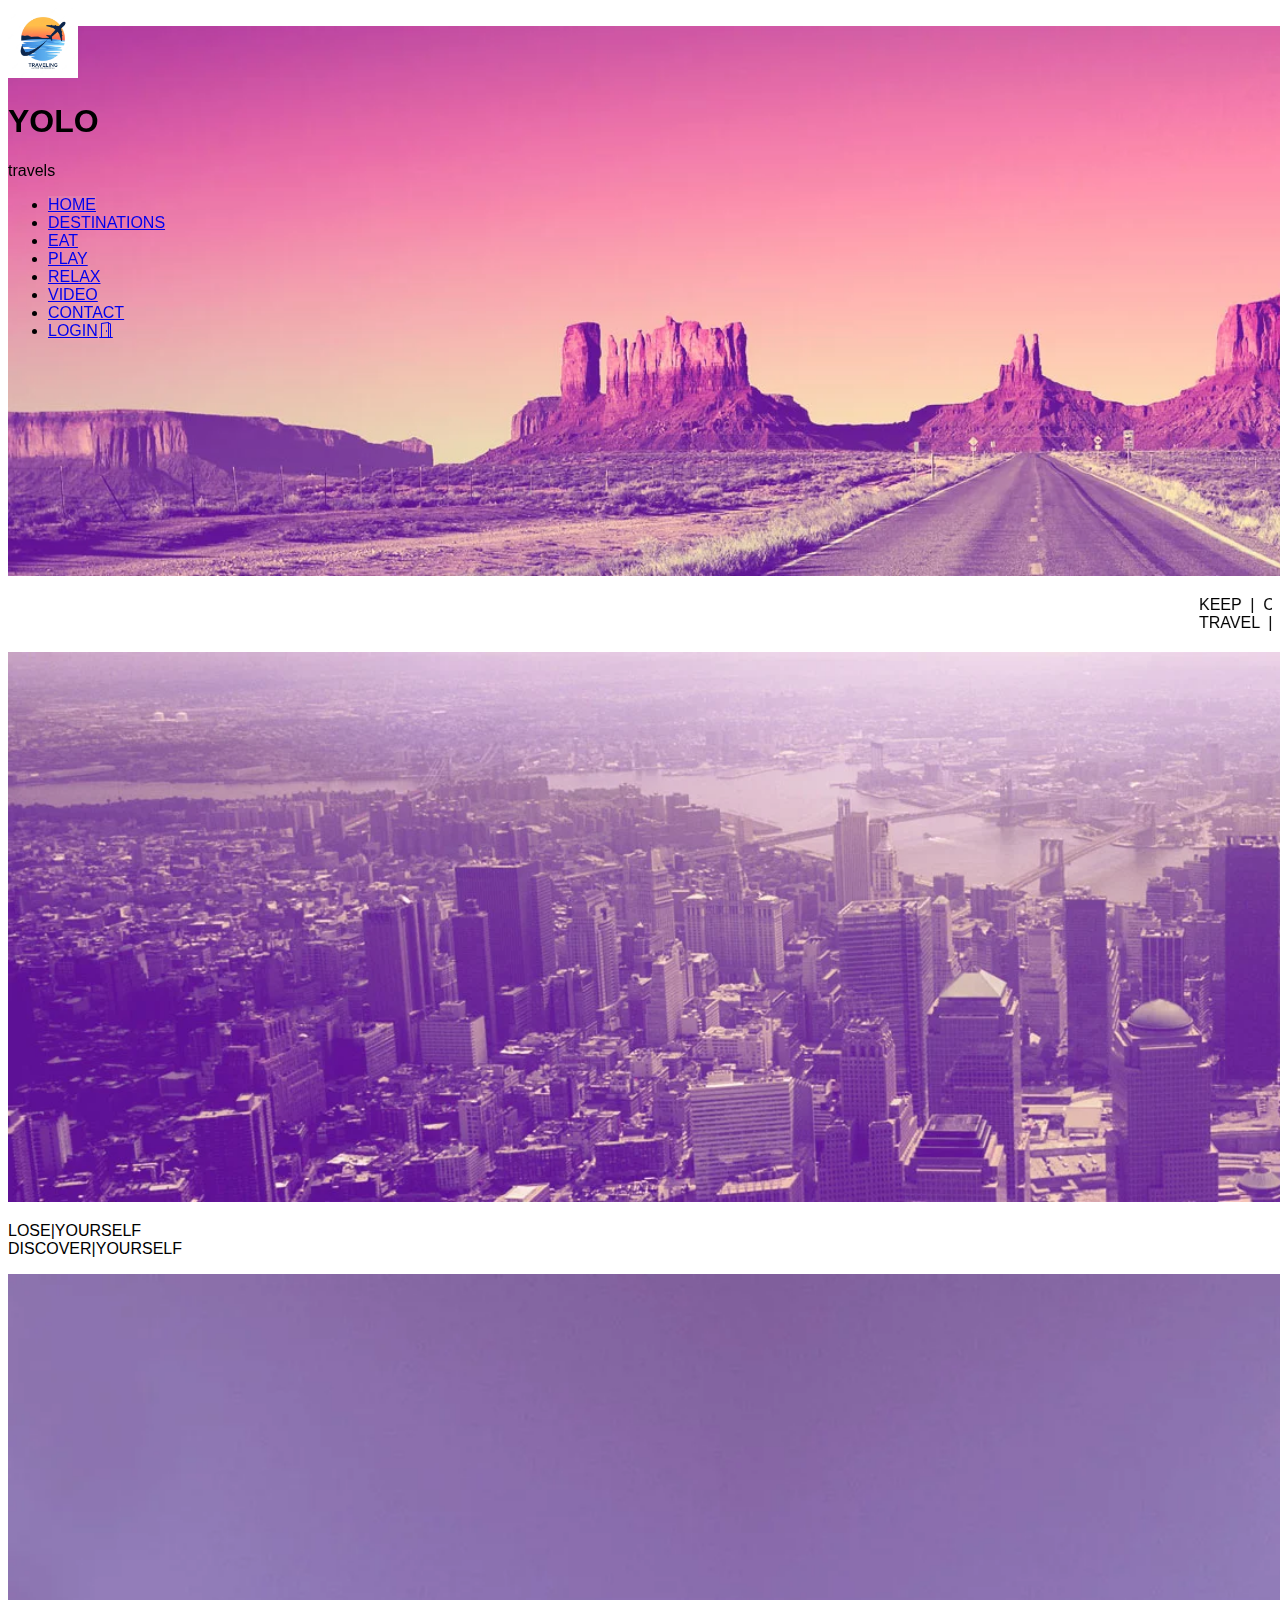
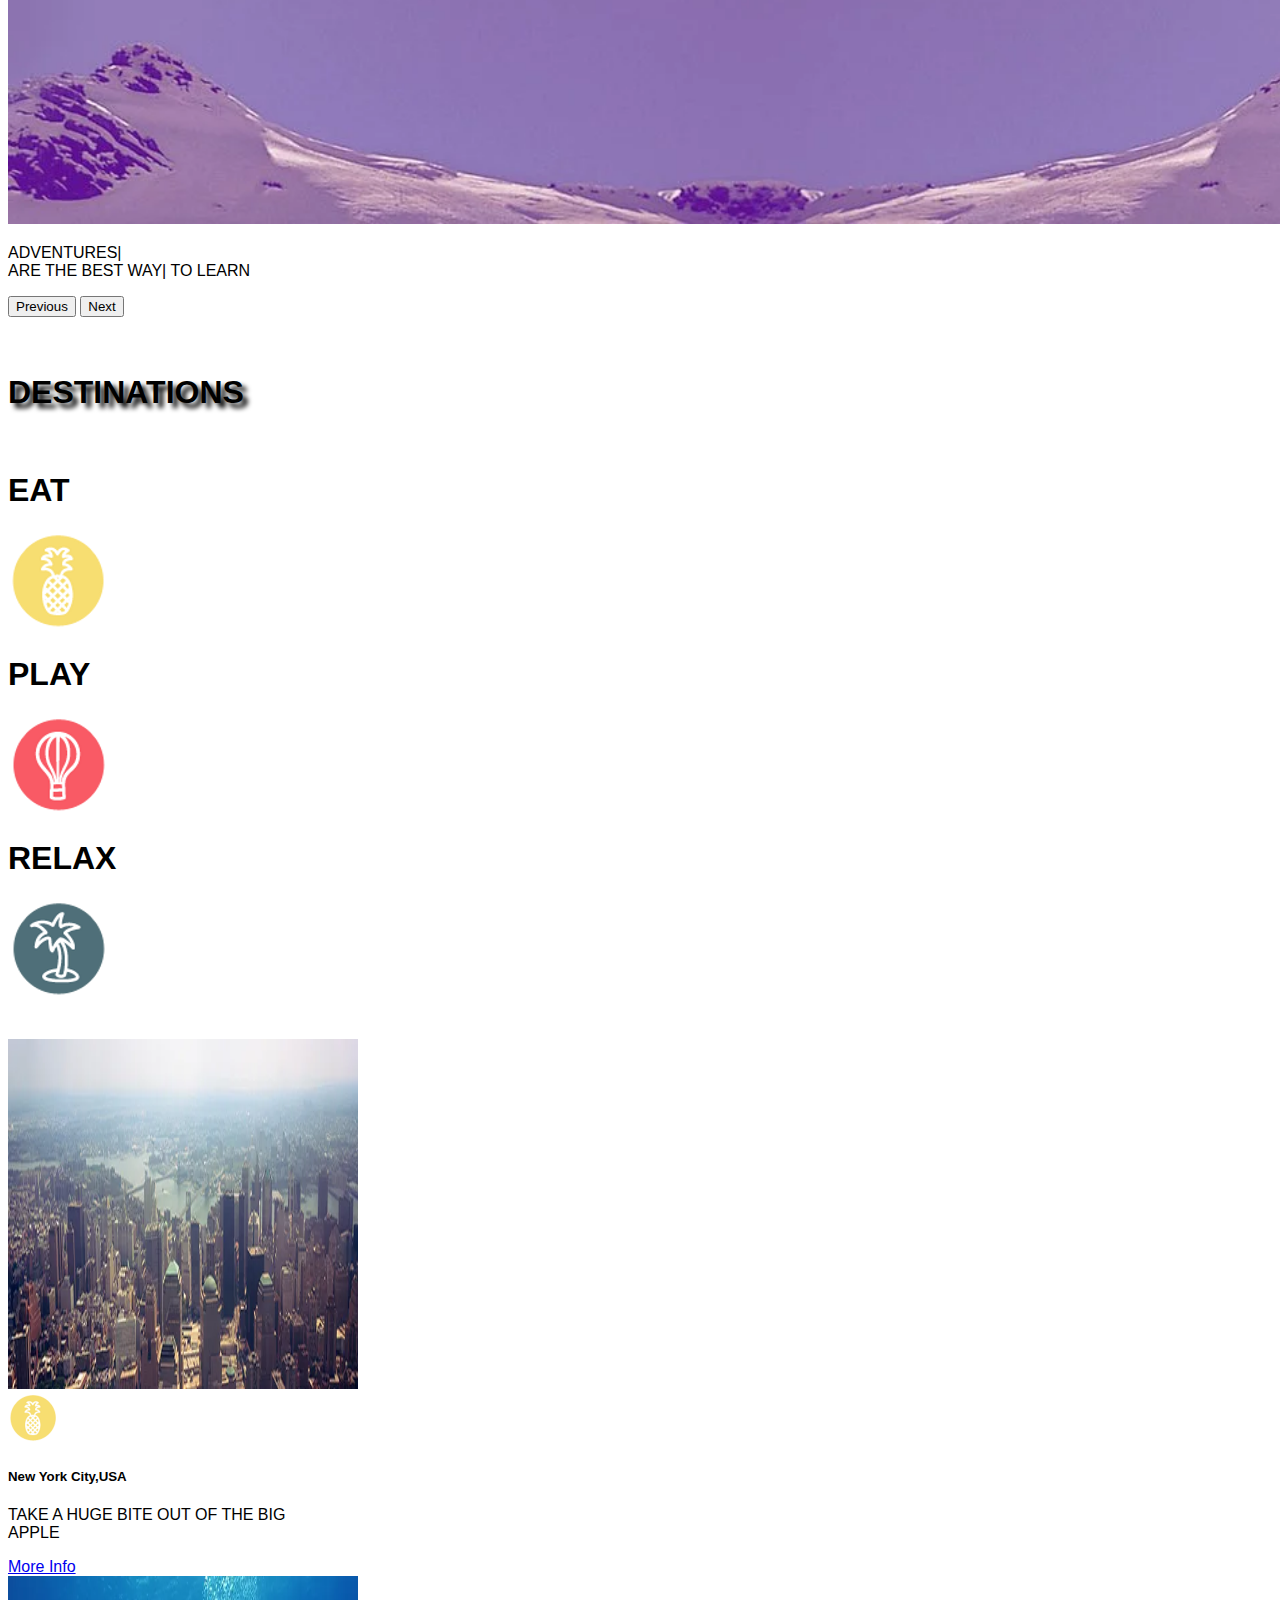
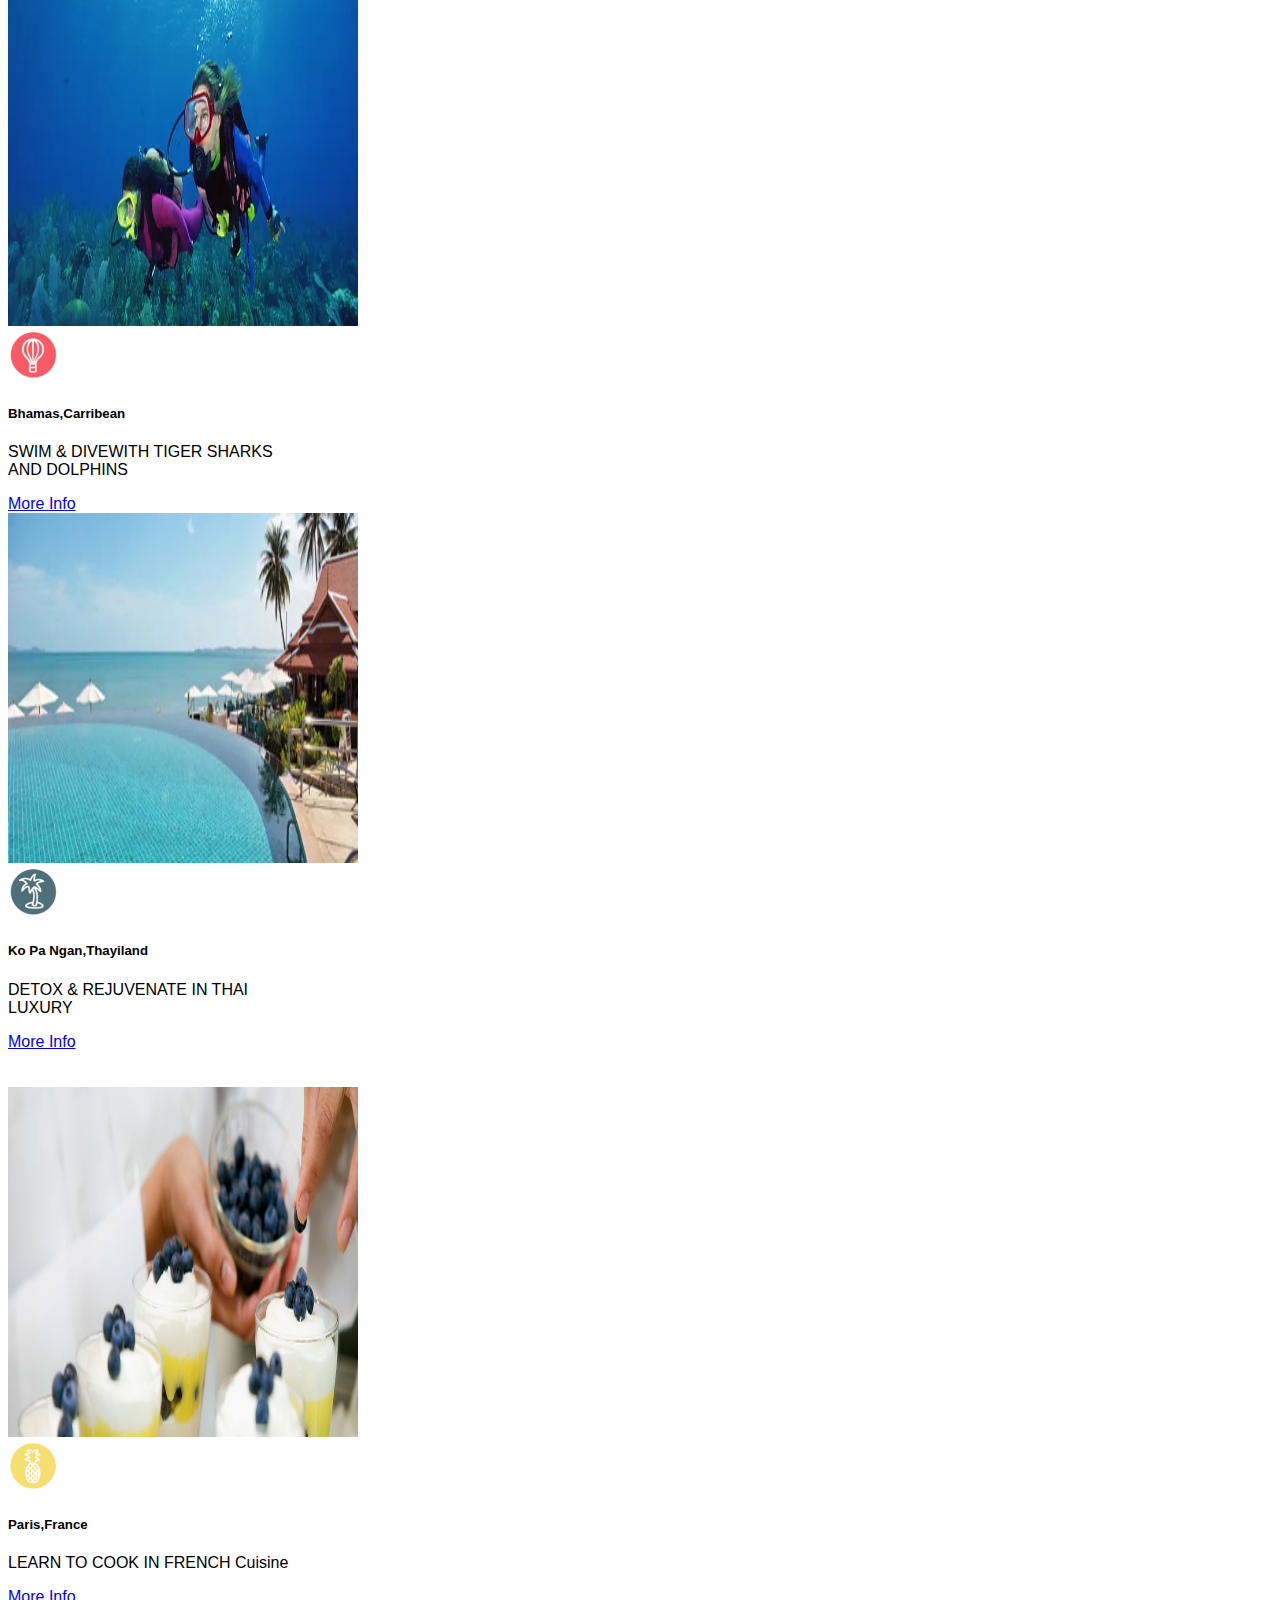
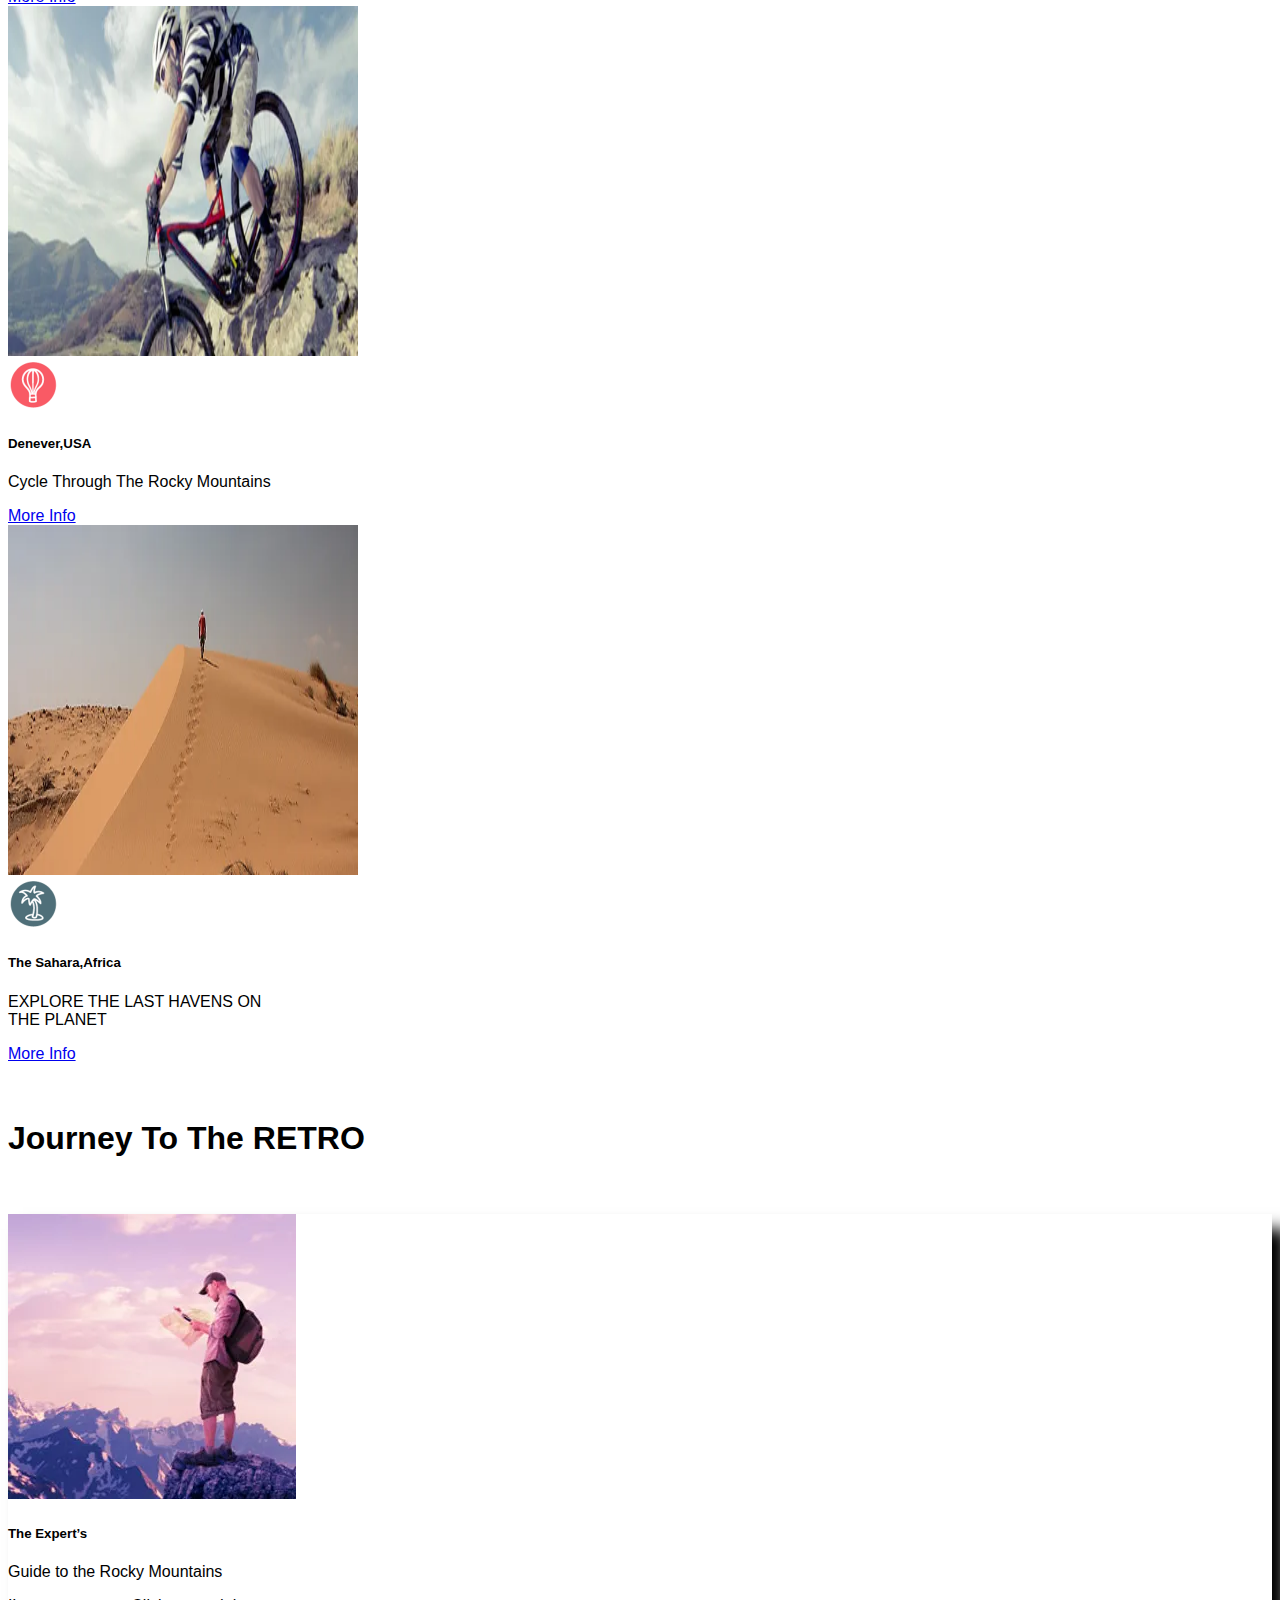
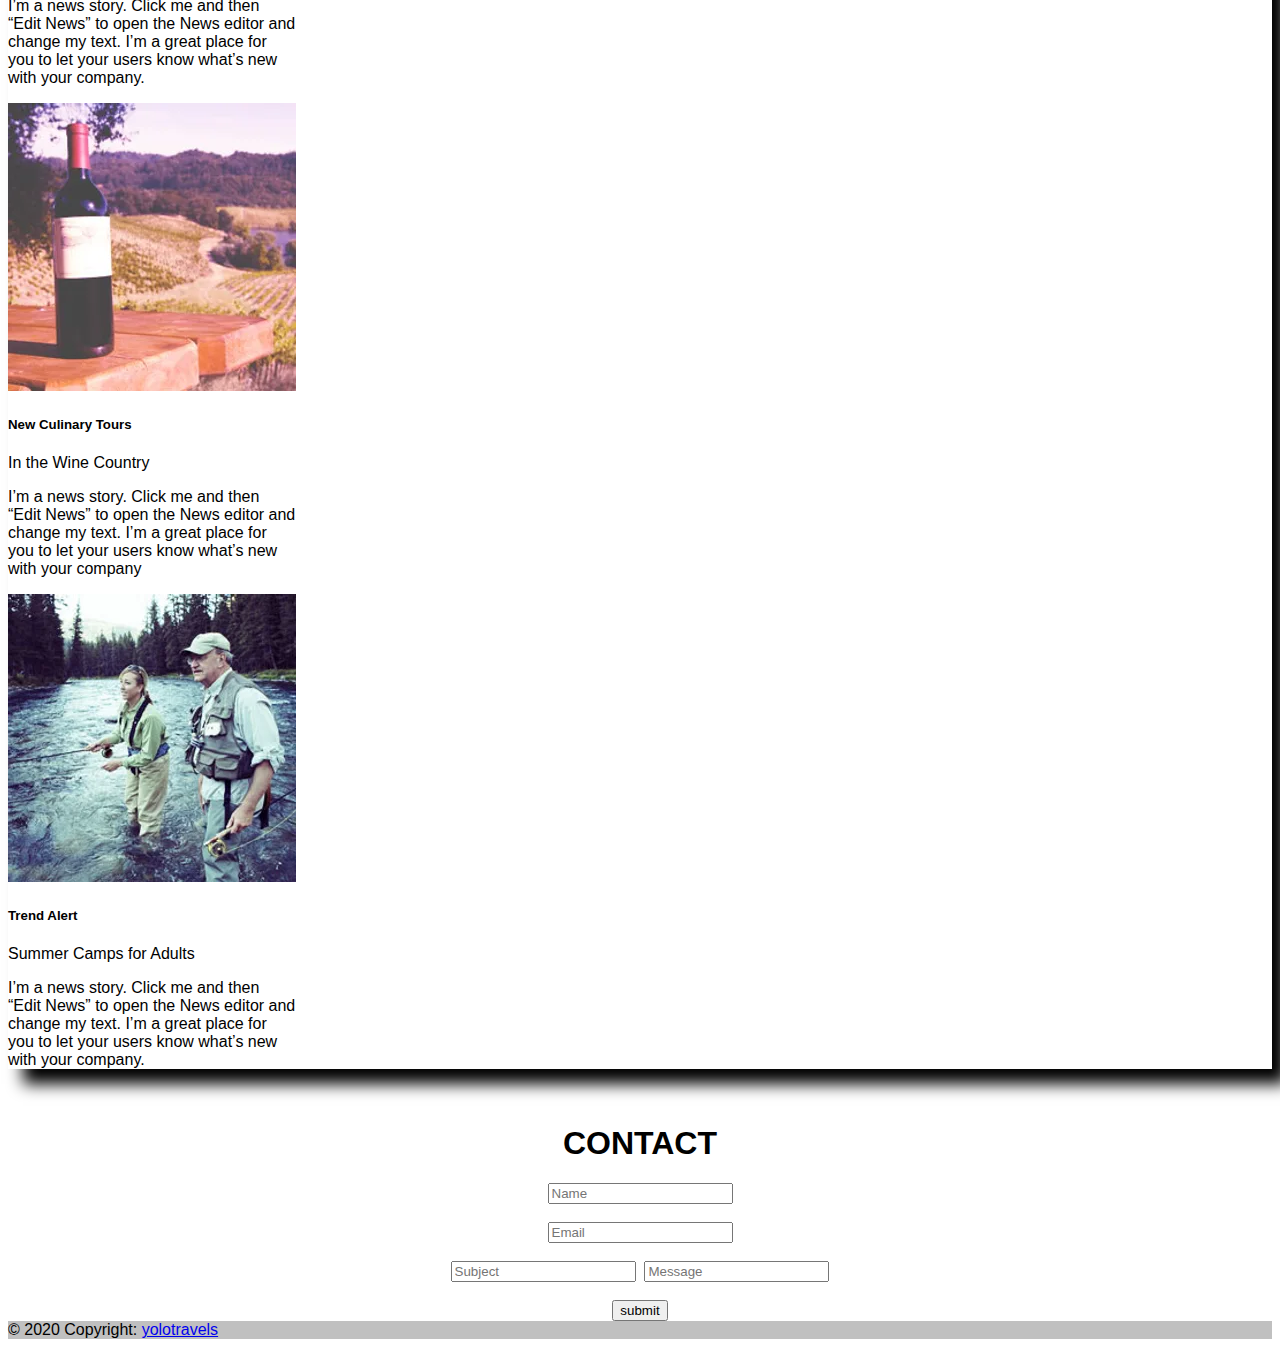
<file: index.html>
<!DOCTYPE html>
<html lang="en">

<head>
    <meta charset="UTF-8">
    <meta name="viewport" content="width=device-width, initial-scale=1.0">
    <title>TRAVEL PAGE</title>

    <!-- title image icon -->
    <link rel="icon" type="image/x-icon" href="./media/title icon.jpg.png">

    <!-- link with css -->
    <link rel="stylesheet" href="stylehome.css">

    <!-- bootstrap cdn -->
    <link href="https://cdn.jsdelivr.net/npm/bootstrap@5.3.1/dist/css/bootstrap.min.css" rel="stylesheet"
        integrity="sha384-4bw+/aepP/YC94hEpVNVgiZdgIC5+VKNBQNGCHeKRQN+PtmoHDEXuppvnDJzQIu9" crossorigin="anonymous">

    <!-- bootstrap icons -->
    <link rel="stylesheet" href="https://cdn.jsdelivr.net/npm/bootstrap-icons@1.10.5/font/bootstrap-icons.css">

    <!-- font awsome cdnjs -->
    <link rel="stylesheet" href="https://cdnjs.cloudflare.com/ajax/libs/font-awesome/6.4.2/css/all.min.css"
        integrity="sha512-z3gLpd7yknf1YoNbCzqRKc4qyor8gaKU1qmn+CShxbuBusANI9QpRohGBreCFkKxLhei6S9CQXFEbbKuqLg0DA=="
        crossorigin="anonymous" referrerpolicy="no-referrer" />

</head>

<body>

    <!-- nav bar -->

    <nav class="navbar navbar-expand-lg bg-body-lite">
        <div class="container-fluid">

            <img src="./media/icon.avif " alt="no image" width="70px " height="70px">

            <h1 class="ps-3">YOLO</h1>
            <p class="text-teritary">travels</p>

            <div class="collapse navbar-collapse" id="navbarSupportedContent">
                <ul class="navbar-nav me-auto mb-2 mb-lg-0 text-lite">
                    <li class="nav-item ps-5 ms-5">
                        <a class="nav-link active" id="home" aria-current="page" href="indexhome.html">HOME</a>
                    </li>
                    <li class="nav-item ps-5">
                        <a class="nav-link active" href="#DESTINATIONS">DESTINATIONS</a>
                    </li>
                    <li class="nav-item ps-5">
                        <a class="nav-link active" aria-current="page" href="index1eat.html">EAT</a>
                    </li>
                    <li class="nav-item ps-5">
                        <a class="nav-link active" aria-current="page" href="index2play.html">PLAY</a>
                    </li>
                    <li class="nav-item ps-5">
                        <a class="nav-link active" aria-current="page" href="index3relax.html">RELAX</a>
                    </li>
                    <li class="nav-item ps-5">
                        <a class="nav-link active" aria-current="page" href="indexvideo.html">VIDEO</a>
                    </li>
                    <li class="nav-item ps-5">
                        <a class="nav-link active" aria-current="page" href="#container3">CONTACT</a>
                    </li>
                    <li class="nav-item ps-5">
                        <a class="nav-link active" aria-current="page" href="login.html">LOGIN<i
                                class="bi bi-door-open p-1"></i></a>

                    </li>
                </ul>

            </div>

        </div>
    </nav>

    <!-- carousel -->
    <div id="carouselExampleCaptions" class="carousel slide">
        <div class="carousel-indicators">
            <button type="button" data-bs-target="#carouselExampleCaptions" data-bs-slide-to="0" class="active"
                aria-current="true" aria-label="Slide 1"></button>
            <button type="button" data-bs-target="#carouselExampleCaptions" data-bs-slide-to="1"
                aria-label="Slide 2"></button>
            <button type="button" data-bs-target="#carouselExampleCaptions" data-bs-slide-to="2"
                aria-label="Slide 3"></button>
        </div>
        <div class="carousel-inner">
            <div class="carousel-item active">
                <img src="./media/img2.webp" class="slide1 d-block w-100" alt="NO IMG">
                <div class="carousel-caption d-none d-md-block">

                    <p class="fw-bold fs-5">
                        <marquee>KEEP &nbsp|&nbsp CALM <br>TRAVEL &nbsp| &nbspON</marquee>
                    </p>
                </div>
            </div>
            <div class="carousel-item">
                <img src=".//media/img3.webp" id="home2" class="slide2 d-block w-100" alt="NO IMG">
                <div class="carousel-caption d-none d-md-block">

                    <p class="fw-bold">LOSE|YOURSELF<br>DISCOVER|YOURSELF</p>
                </div>
            </div>
            <div class="carousel-item">
                <img src="./media/img4.webp" class="slide3 d-block w-100" alt="NO IMG">
                <div class="carousel-caption d-none d-md-block">

                    <p class="fw-bold">ADVENTURES|<br> ARE THE BEST WAY| TO LEARN</p>
                </div>
            </div>

        </div>
        <button class="carousel-control-prev" type="button" data-bs-target="#carouselExampleCaptions"
            data-bs-slide="prev">
            <span class="carousel-control-prev-icon" aria-hidden="true"></span>
            <span class="visually-hidden">Previous</span>
        </button>
        <button class="carousel-control-next" type="button" data-bs-target="#carouselExampleCaptions"
            data-bs-slide="next">
            <span class="carousel-control-next-icon" aria-hidden="true"></span>
            <span class="visually-hidden">Next</span>
        </button>
    </div><br><br>

    <!-- icon section -->

    <h1 class="text-center text-info " id="DESTINATIONS">DESTINATIONS</h1>

    <br>

    <div class="container">
        <div class="row">
            <div class="col-4 text-end">
                <h1 class="pe-3">EAT</h1>
                <a href="index1eat.html"><img src="./media/eat img.webp" alt="NO IMG"></a>
            </div>
            <div class="col-4 text-center">
                <h1 class="iconh2">PLAY</h1>
                <a href="index2play.html"><img src="./media/play img.webp" alt="NO IMG"></a>
            </div>
            <div class="col-4 text-start">
                <h1 class="iconh3">RELAX</h1>
                <a href="index3relax.html"><img src="./media/relax.webp" alt="NO IMG"></a>
            </div>
        </div>
        <a href="https://www.whatsapp.com"><i class="fa-brands fa-whatsapp fa-bounce fa-2xl" id="whatsapp"></i></a>




    </div><br><br>



    <!-- cards -->

    <div class="container ">

        <!-- row 1 -->
        <div class="row ps-5">

            <div class="col-4 text-center">
                <div class="card border-warning border-0 " style="width: 18rem;">
                    <img src="./media/card1.webp" id="cardimg1" class="rounded-circle" alt="NO IMG" width="350px"
                        height="350px">
                    <div class="card-body">
                        <img src="./media/eat img.webp" alt="NO IMG" height="50px" width="50px" class="ms-5">
                        <h5 class="card-title text-center ms-5">New York City,USA</h5>
                        <p class="card-text text-center ms-5">
                            TAKE A HUGE BITE OUT OF THE BIG APPLE
                        </p>
                        <a href="#" class="btn btn-primary ms-5 ">More Info</a>
                    </div>
                </div>
            </div>

            <div class="col-4 text-center">
                <div class="card border-danger border-0" style="width: 18rem;">
                    <img src="./media/card2.webp" id="cardimg2" class="rounded-circle" alt="NO IMG" width="350px"
                        height="350px">
                    <div class="card-body">
                        <img src="./media/play img.webp" alt="NO IMG" height="50px" width="50px" class="ms-5">
                        <h5 class="card-title text-center ms-5">Bhamas,Carribean</h5>
                        <p class="card-text text-center ms-5">SWIM & DIVEWITH TIGER SHARKS AND DOLPHINS</p>
                        <a href="#" class="btn btn-primary ms-5">More Info</a>
                    </div>
                </div>
            </div>

            <div class="col-4 text-center">
                <div class="card border-dark border-0 " style="width: 18rem;">
                    <img src="./media/Card3.webp" id="cardimg3" class="rounded-circle me-2" alt="NO IMG" width="350px"
                        height="350px">
                    <div class="card-body">
                        <img src="./media/relax.webp" alt="" height="50px" width="50px" class="ms-5">
                        <h5 class="card-title text-center ms-5">Ko Pa Ngan,Thayiland</h5>
                        <p class="card-text text-center ms-5">DETOX & REJUVENATE IN THAI LUXURY</p>
                        <a href="#" class="btn btn-primary ms-5">More Info</a>
                    </div>
                </div>
            </div>

        </div><br><br>



        <!-- row 2 -->

        <div class="row ps-5">

            <div class="col-4 text-center">
                <div class="card border-warning border-0" style="width: 18rem;">
                    <img src="./media/card4.webp" class="rounded-circle" alt="NO IMG" width="350px" height="350px">
                    <div class="card-body">
                        <img src="./media/eat img.webp" alt="" height="50px" width="50px" class="ms-5">
                        <h5 class="card-title text-center ms-5">Paris,France</h5>
                        <p class="card-text text-center ms-5">LEARN TO COOK IN FRENCH Cuisine
                        </p>
                        <a href="#" class="btn btn-primary ms-5">More Info</a>
                    </div>
                </div>
            </div>

            <div class="col-4 text-center">
                <div class="card border-danger border-0" style="width: 18rem;">
                    <img src="./media/card5.webp" class="rounded-circle" alt="NO IMG" width="350px" height="350px">
                    <div class="card-body">
                        <img src="./media/play img.webp" alt="NO IMG" height="50px" width="50px" class="ms-5">
                        <h5 class="card-title text-center ms-5">Denever,USA</h5>
                        <p class="card-text text-center ms-5">
                            Cycle Through The Rocky Mountains</p>
                        <a href="#" class="btn btn-primary ms-5">More Info</a>
                    </div>
                </div>
            </div>

            <div class="col-4 text-center">
                <div class="card  border-dark border-0" style="width: 18rem;">
                    <img src="./media/card6.webp" class="rounded-circle" alt="NO IMG" width="350px" height="350px">
                    <div class="card-body">
                        <img src="./media/relax.webp" alt="" height="50px" width="50px" class="ms-5">
                        <h5 class="card-title text-center ms-5">The Sahara,Africa</h5>
                        <p class="card-text text-center ms-5">EXPLORE THE LAST HAVENS ON THE PLANET</p>
                        <a href="#" class="btn btn-primary ms-5">More Info</a>
                    </div>
                </div>
            </div>
        </div>


    </div><br><br>


    <!-- circle icons -->

    <h1 class="text-center">Journey To The RETRO</h1>

    <div class="container bg-dark"><br><br>

        <!-- circle icon row 1 -->

        <div class="row" id="circleicon">

            <div class="col-4">
                <div class="card border-0 bg-dark ps-5 ms-5" style="width: 18rem;">
                    <img src="./media/circleicon1.webp" class="border border-light" alt="NO IMG">
                    <div class="card-body">
                        <h5 class="text-center text-warning">The Expert’s</h5>
                        <p class="text-center text-light">Guide to the
                            Rocky Mountains</p>
                        <p class="card-text text-light">I’m a news story. Click me and then “Edit News” to open the News
                            editor and change my text.

                            I’m a great place for you to let your users know what’s new with your company.</p>
                    </div>
                </div>
            </div>

            <div class="col-4">
                <div class="card border-0 bg-dark pe-5 ms-5" style="width: 18rem;">
                    <img src="./media/circleimg2.webp" class="border border-light" alt="NO IMG">
                    <div class="card-body">
                        <h5 class="card-title text-center text-warning">New
                            Culinary Tours</h5>
                        <p class="text-center text-light">In the Wine Country</p>
                        <p class="card-text text-light">I’m a news story. Click me and then “Edit News” to open the News
                            editor and change my text.

                            I’m a great place for you to let your users know what’s new with your company</p>

                    </div>
                </div>
            </div>

            <div class="col-4 ">
                <div class="card border-0 bg-dark pe-5 ms-5" style="width: 18rem;">
                    <img src="./media/circleicon3.webp" class="border border-light " alt="NO IMG">
                    <div class="card-body">
                        <h5 class="card-title text-center text-warning">Trend Alert</h5>
                        <p class="text-center text-light">Summer Camps
                            for Adults</p>
                        <p class="card-text text-light">I’m a news story. Click me and then “Edit News” to open the News
                            editor and change my text.

                            I’m a great place for you to let your users know what’s new with your company.</p>

                    </div>
                </div>
            </div>



        </div>

    </div><br>


    <div id="container3">

        <center>
            <h1>CONTACT</h1>
            <form class="form">


                <input placeholder="Name" type="text"><br><br>
                <input placeholder="Email" type="email"><br><br>
                <input placeholder="Subject" type="text">&nbsp;
                <input placeholder="Message" type="textarea"><br><br>
                <button>submit</button>


            </form>

        </center>

        <!-- fotter -->
    
<footer class="text-center text-white mt-5" style="background-color: #f1f1f1;">
  <!-- Grid container -->
  <div class="container pt-4">
    <!-- Section: Social media -->
    <section class="mb-4">
      <!-- Facebook -->
      <a
        class="btn btn-link btn-floating btn-lg text-dark m-1"
        href="#!"
        role="button"
        data-mdb-ripple-color="dark"
        ><i class="fab fa-facebook-f"></i
      ></a>

      <!-- Twitter -->
      <a
        class="btn btn-link btn-floating btn-lg text-dark m-1"
        href="#!"
        role="button"
        data-mdb-ripple-color="dark"
        ><i class="fab fa-twitter"></i
      ></a>

      <!-- Google -->
      <a
        class="btn btn-link btn-floating btn-lg text-dark m-1"
        href="#!"
        role="button"
        data-mdb-ripple-color="dark"
        ><i class="fab fa-google"></i
      ></a>

      <!-- Instagram -->
      <a
        class="btn btn-link btn-floating btn-lg text-dark m-1"
        href="#!"
        role="button"
        data-mdb-ripple-color="dark"
        ><i class="fab fa-instagram"></i
      ></a>

      <!-- Linkedin -->
      <a
        class="btn btn-link btn-floating btn-lg text-dark m-1"
        href="#!"
        role="button"
        data-mdb-ripple-color="dark"
        ><i class="fab fa-linkedin"></i
      ></a>
      <!-- Github -->
      <a
        class="btn btn-link btn-floating btn-lg text-dark m-1"
        href="#!"
        role="button"
        data-mdb-ripple-color="dark"
        ><i class="fab fa-github"></i
      ></a>
    </section>
    <!-- Section: Social media -->
  </div>
  <!-- Grid container -->

  <!-- Copyright -->
  <div class="text-center text-dark p-3" style="background-color: rgba(0, 0, 0, 0.2);">
    © 2020 Copyright:
    <a class="text-dark" href="https://mdbootstrap.com/">yolotravels</a>
  </div>
  <!-- Copyright -->
</footer>



    </div>









    <script src="https://cdn.jsdelivr.net/npm/@popperjs/core@2.11.8/dist/umd/popper.min.js"
        integrity="sha384-I7E8VVD/ismYTF4hNIPjVp/Zjvgyol6VFvRkX/vR+Vc4jQkC+hVqc2pM8ODewa9r"
        crossorigin="anonymous"></script>
    <script src="https://cdn.jsdelivr.net/npm/bootstrap@5.3.1/dist/js/bootstrap.min.js"
        integrity="sha384-Rx+T1VzGupg4BHQYs2gCW9It+akI2MM/mndMCy36UVfodzcJcF0GGLxZIzObiEfa"
        crossorigin="anonymous"></script>
</body>

</html>
</file>
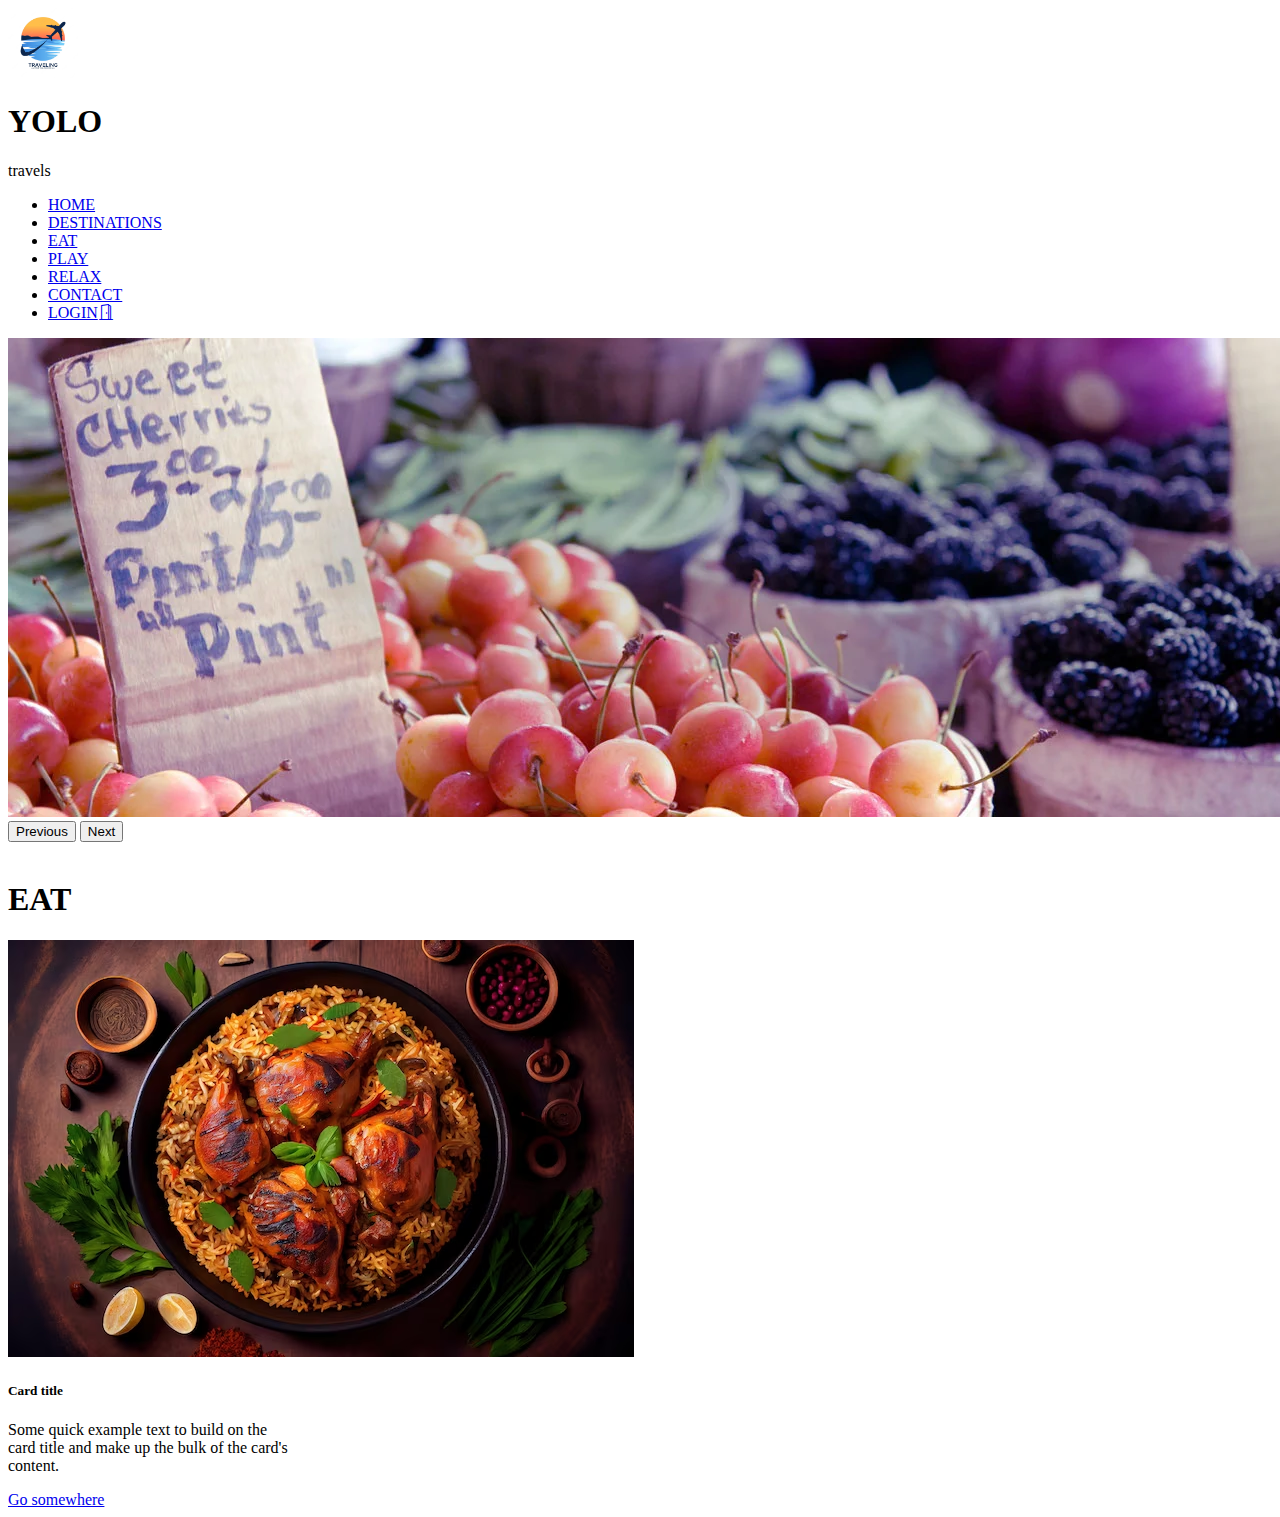
<file: index1eat.html>
<!DOCTYPE html>
<html lang="en">

<head>
    <meta charset="UTF-8">
    <meta name="viewport" content="width=device-width, initial-scale=1.0">
    <meta charset="UTF-8">
    <meta name="viewport" content="width=device-width, initial-scale=1.0">
    <title>TRAVEL EAT</title>

    <!-- title image icon -->
    <link rel="icon" type="image/x-icon" href="./media/title icon.jpg.png">

    <!-- link with css -->
    <link rel="stylesheet" href="styleeat.css">

    <!-- bootstrap cdn -->
    <link href="https://cdn.jsdelivr.net/npm/bootstrap@5.3.1/dist/css/bootstrap.min.css" rel="stylesheet"
        integrity="sha384-4bw+/aepP/YC94hEpVNVgiZdgIC5+VKNBQNGCHeKRQN+PtmoHDEXuppvnDJzQIu9" crossorigin="anonymous">

    <!-- bootstrap icons -->
    <link rel="stylesheet" href="https://cdn.jsdelivr.net/npm/bootstrap-icons@1.10.5/font/bootstrap-icons.css">

    <!-- font awsome cdnjs -->
    <link rel="stylesheet" href="https://cdnjs.cloudflare.com/ajax/libs/font-awesome/6.4.2/css/all.min.css"
        integrity="sha512-z3gLpd7yknf1YoNbCzqRKc4qyor8gaKU1qmn+CShxbuBusANI9QpRohGBreCFkKxLhei6S9CQXFEbbKuqLg0DA=="
        crossorigin="anonymous" referrerpolicy="no-referrer" />
</head>

<body>

    <!-- nav bar -->

    <nav class="navbar navbar-expand-lg bg-body-lite">
        <div class="container-fluid">

            <img src="./media/icon.avif " alt="no image" width="70px " height="70px">

            <h1 class="ps-3">YOLO</h1>
            <p class="text-teritary">travels</p>

            <div class="collapse navbar-collapse" id="navbarSupportedContent">
                <ul class="navbar-nav me-auto mb-2 mb-lg-0 ms-5 text-lite">
                    <li class="nav-item ps-5">
                        <a class="nav-link active" aria-current="page" href="indexhome.html">HOME</a>
                    </li>
                    <li class="nav-item ps-5">
                        <a class="nav-link active" href="indexhome.html">DESTINATIONS</a>
                    </li>
                    <li class="nav-item ps-5">
                        <a class="nav-link active" aria-current="page" href="index1eat.html">EAT</a>
                    </li>
                    <li class="nav-item ps-5">
                        <a class="nav-link active" aria-current="page" href="index2play.html">PLAY</a>
                    </li>
                    <li class="nav-item ps-5">
                        <a class="nav-link active" aria-current="page" href="index3relax.html">RELAX</a>
                    </li>
                    <li class="nav-item ps-5">
                        <a class="nav-link active" aria-current="page" href="#container3">CONTACT</a>
                    </li>
                    <li class="nav-item ps-5">

                        <a class="nav-link active" aria-current="page" href="login.html">LOGIN<i
                                class="bi bi-door-open p-1"></i></a>

                    </li>
                </ul>

            </div>

        </div>
    </nav>

    <!-- starting imagee -->
    <div id="eatimg1">
        <img src="./media/EATCAROUSAL1.webp" alt="no img">

    </div>

    </div>
    <button class="carousel-control-prev" type="button" data-bs-target="#carouselExampleCaptions" data-bs-slide="prev">
        <span class="carousel-control-prev-icon" aria-hidden="true"></span>
        <span class="visually-hidden">Previous</span>
    </button>
    <button class="carousel-control-next" type="button" data-bs-target="#carouselExampleCaptions" data-bs-slide="next">
        <span class="carousel-control-next-icon" aria-hidden="true"></span>
        <span class="visually-hidden">Next</span>
    </button>
    </div><br><br>

    <h1 class="text-center">EAT</h1>

    <!-- card eat section -->
    <div class="container">

        <!-- row1 -->
        <div class="row">

            <div class="col-12">

                <div class="card mx-auto" style="width: 18rem;" style="height: 18rem;">
                    <img src="./media/arabic-food-kabsa-with-chicken-almonds-closeup-plate-generative-ai_779468-4840.avif"
                        class="card-img-top" alt="...">
                    <div class="card-body">
                        <h5 class="card-title">Card title</h5>
                        <p class="card-text">Some quick example text to build on the card title and make up the bulk of
                            the card's content.</p>
                        <a href="#" class="btn btn-primary">Go somewhere</a>
                    </div>
                </div>
            </div>
        </div>

        
        <!-- row2 -->
        <div class="row">

        </div>




























        <script src="https://cdn.jsdelivr.net/npm/@popperjs/core@2.11.8/dist/umd/popper.min.js"
            integrity="sha384-I7E8VVD/ismYTF4hNIPjVp/Zjvgyol6VFvRkX/vR+Vc4jQkC+hVqc2pM8ODewa9r"
            crossorigin="anonymous"></script>
        <script src="https://cdn.jsdelivr.net/npm/bootstrap@5.3.1/dist/js/bootstrap.min.js"
            integrity="sha384-Rx+T1VzGupg4BHQYs2gCW9It+akI2MM/mndMCy36UVfodzcJcF0GGLxZIzObiEfa"
            crossorigin="anonymous"></script>
</body>

</html>
</file>
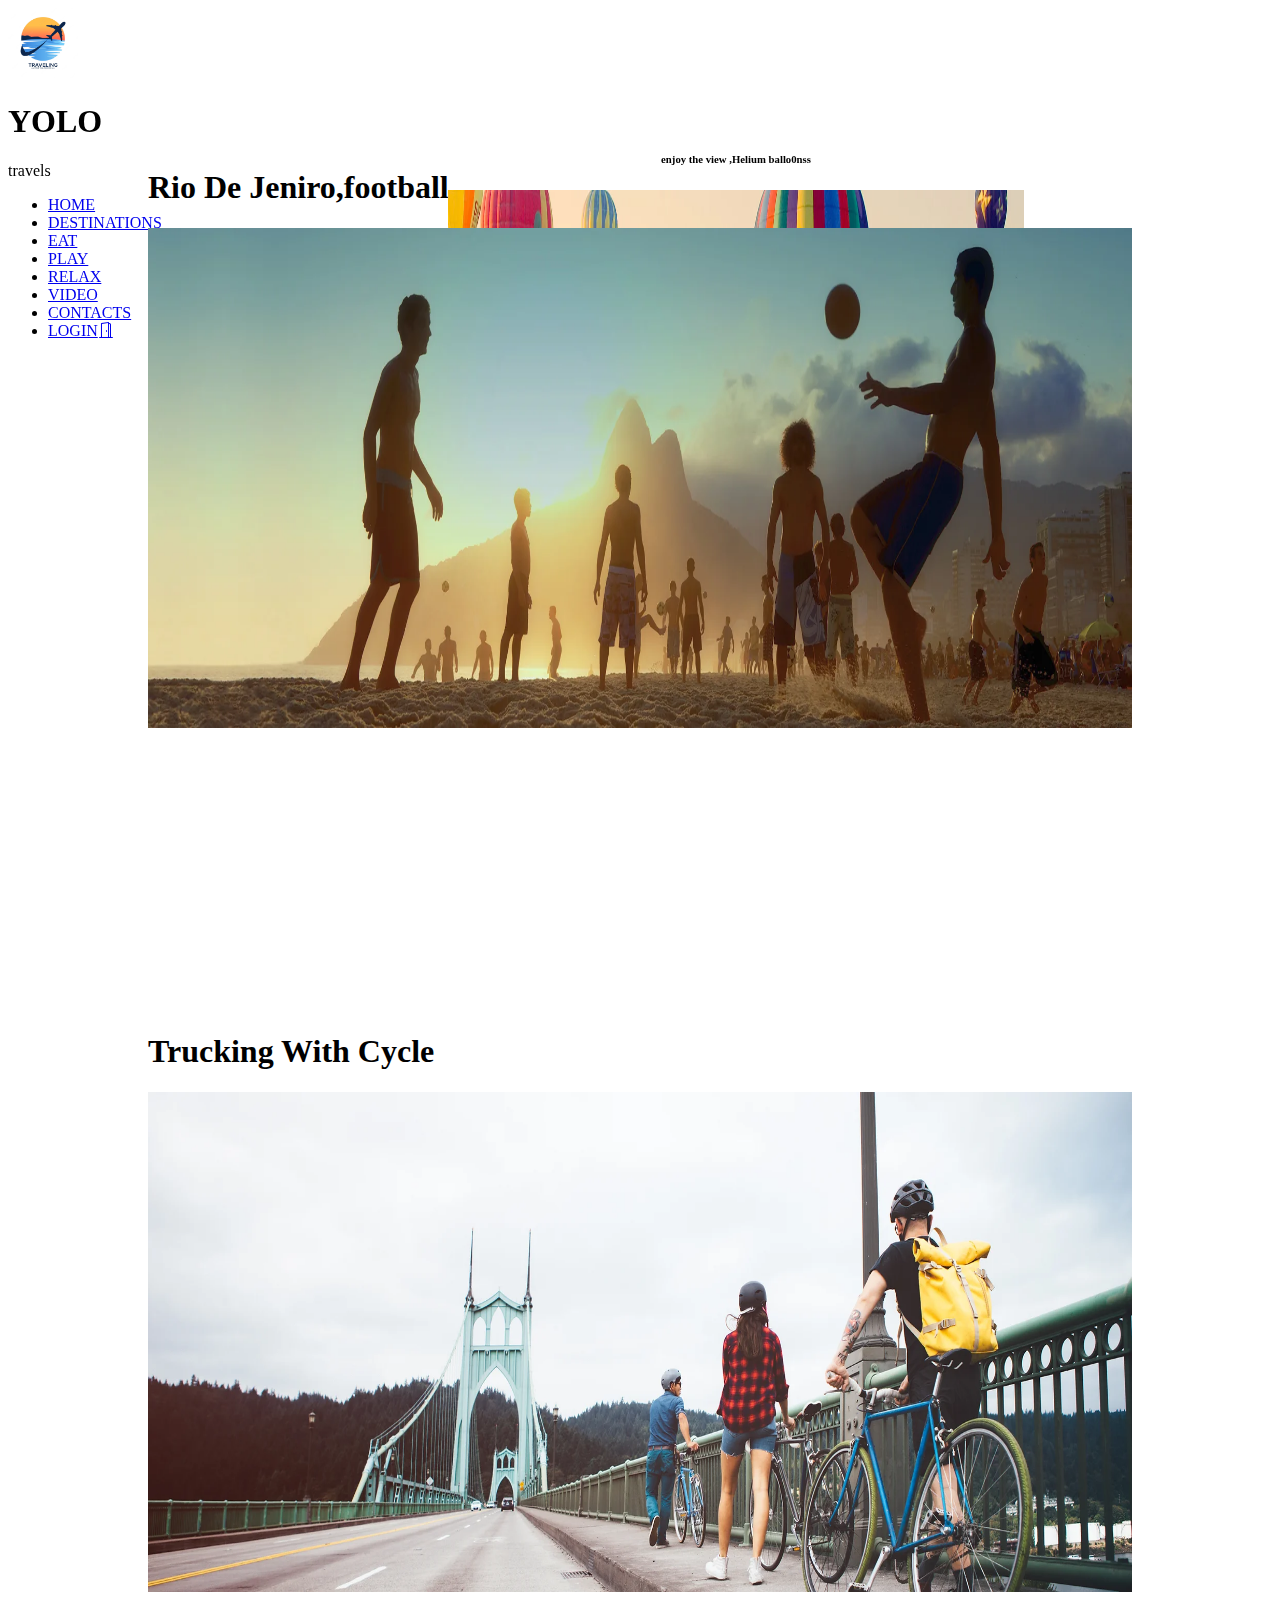
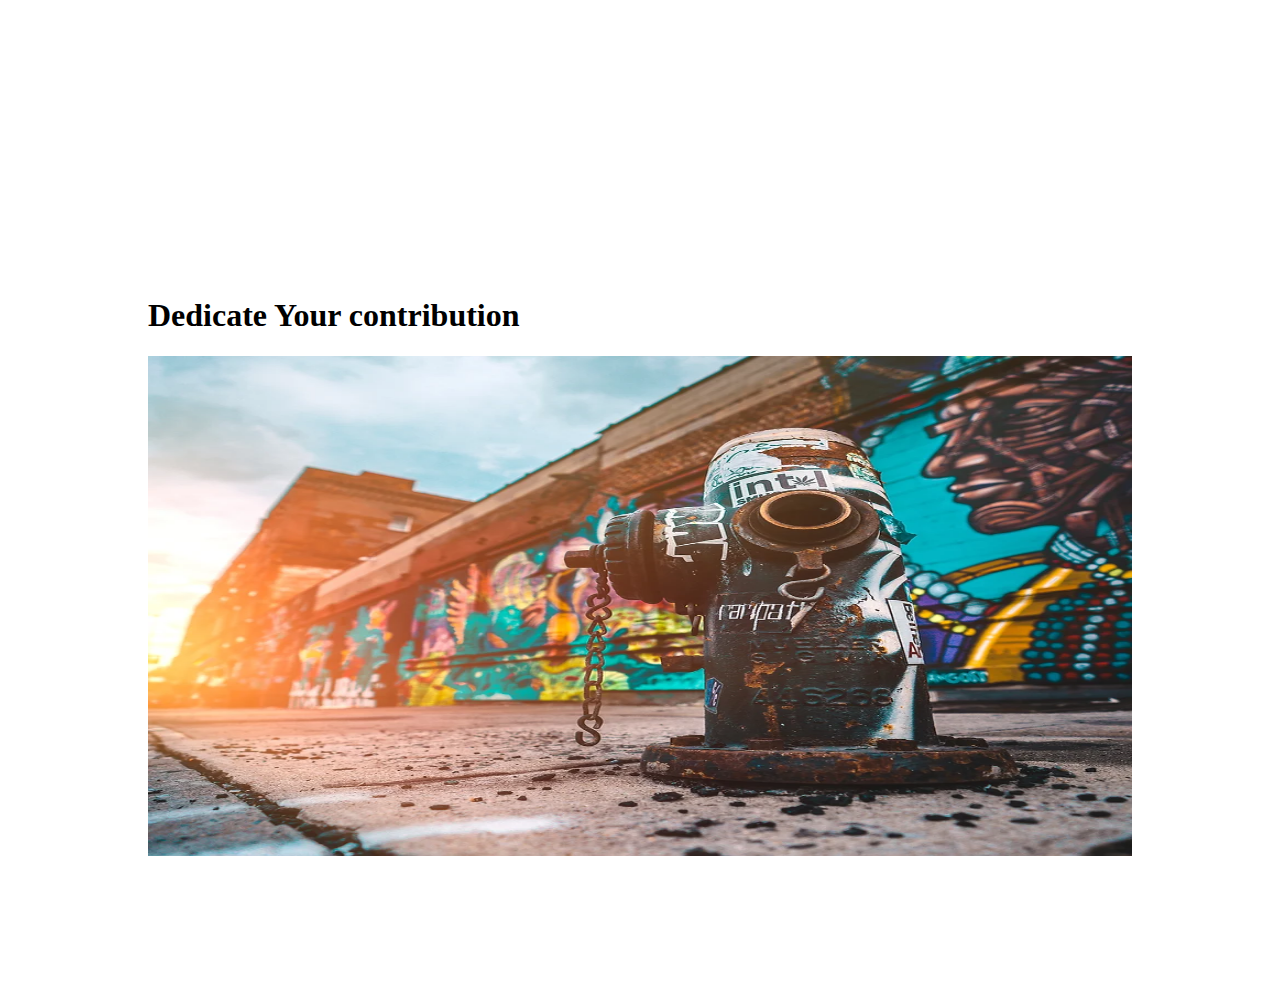
<file: index2play.html>
<!DOCTYPE html>
<html lang="en">
<head>
    <meta charset="UTF-8">
    <meta name="viewport" content="width=device-width, initial-scale=1.0">
    <title>TRAVEL PLAY</title>

 <!-- title image icon -->
 <link rel="icon" type="image/x-icon" href="./media/title icon.jpg.png">

 <!-- link with css -->
 <link rel="stylesheet" href="styleplay.css">

 <!-- bootstrap cdn -->
 <link href="https://cdn.jsdelivr.net/npm/bootstrap@5.3.1/dist/css/bootstrap.min.css" rel="stylesheet"
     integrity="sha384-4bw+/aepP/YC94hEpVNVgiZdgIC5+VKNBQNGCHeKRQN+PtmoHDEXuppvnDJzQIu9" crossorigin="anonymous">

 <!-- bootstrap icons -->
 <link rel="stylesheet" href="https://cdn.jsdelivr.net/npm/bootstrap-icons@1.10.5/font/bootstrap-icons.css">

 <!-- font awsome cdnjs -->
 <link rel="stylesheet" href="https://cdnjs.cloudflare.com/ajax/libs/font-awesome/6.4.2/css/all.min.css"
     integrity="sha512-z3gLpd7yknf1YoNbCzqRKc4qyor8gaKU1qmn+CShxbuBusANI9QpRohGBreCFkKxLhei6S9CQXFEbbKuqLg0DA=="
     crossorigin="anonymous" referrerpolicy="no-referrer" />

</head>
<body>

     <!-- nav bar -->

     <nav class="navbar navbar-expand-lg bg-body-lite">
        <div class="container-fluid">

            <img src="./media/icon.avif " alt="no image" width="70px " height="70px">

            <h1 class="ps-3">YOLO</h1>
            <p class="text-teritary">travels</p>

            <div class="collapse navbar-collapse" id="navbarSupportedContent">
                <ul class="navbar-nav me-auto mb-2 mb-lg-0 text-lite">
                    <li class="nav-item ps-5">
                        <a class="nav-link active" aria-current="page" href="indexhome.html">HOME</a>
                    </li>
                    <li class="nav-item ps-5">
                        <a class="nav-link active" href="#DESTINATIONS">DESTINATIONS</a>
                    </li>
                    <li class="nav-item ps-5">
                        <a class="nav-link active" aria-current="page" href="index1eat.html">EAT</a>
                    </li>
                    <li class="nav-item ps-5">
                        <a class="nav-link active" aria-current="page" href="index2play.html">PLAY</a>
                    </li>
                    <li class="nav-item ps-5">
                        <a class="nav-link active" aria-current="page" href="index3relax.html">RELAX</a>
                    </li>
                    <li class="nav-item ps-5">
                        <a class="nav-link active" aria-current="page" href="indexvideo.html">VIDEO</a>
                    </li>
                    <li class="nav-item ps-5">
                        <a class="nav-link active" aria-current="page" href="indexhome.html">CONTACTS</a>
                    </li>
                    <li class="nav-item ps-5">

                        <a class="nav-link active" aria-current="page" href="login.html">LOGIN<i
                                class="bi bi-door-open p-1"></i></a>

                    </li>
                </ul>
                
            </div>

        </div>

    </nav> 

     <!-- starting imagee -->
     <div id="playimg1">
        <h6 style="text-align: center;">enjoy the view ,Helium ballo0nss</h6>
        <img class="rounded-circle" src="./media/carousalplay1.webp" alt="no img" width="100%" height="500px">
    </div>

    
     <!-- second image -->
     <div id="playimg2">

        <h1>Rio De Jeniro,football</h1>
        <img src="./media/img6.webp" alt="no img" width="100%" height="500px">
       
    </div>

    <!-- third image -->
    <div id="playimg3">

        <h1>Trucking With Cycle</h1>
        <img src="./media/file.webp" alt="no img" width="100%" height="500px">
    </div>

     <!-- fourth image -->
     <div id="playimg4">
        <h1>Dedicate Your contribution</h1>
        <img src="./media/pic2.webp" alt="no img" width="100%" height="500px">
    </div>

   
    
</body>
</html>
</file>
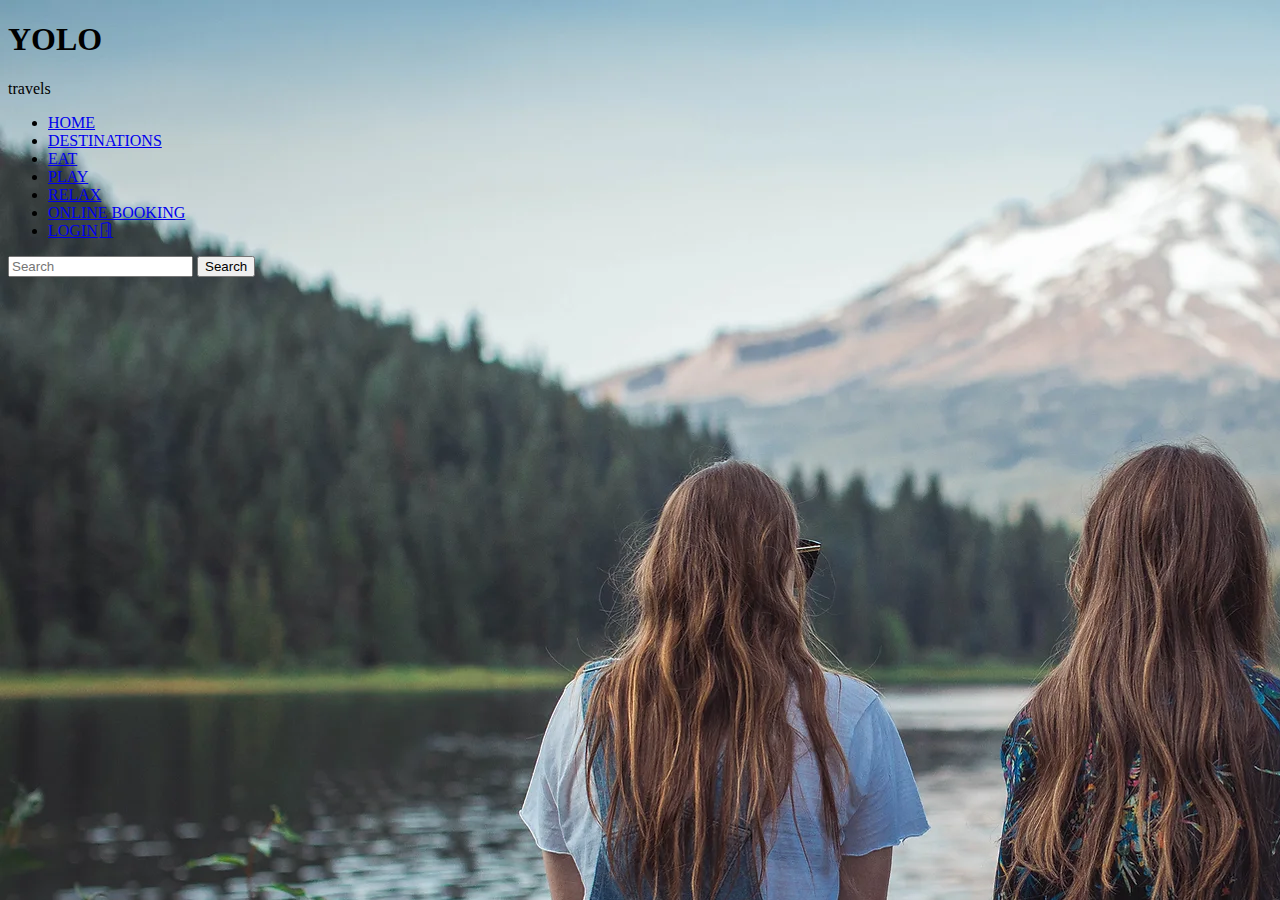
<file: index3relax.html>
<!DOCTYPE html>
<html lang="en">
<head>
    <meta charset="UTF-8">
    <meta name="viewport" content="width=device-width, initial-scale=1.0">
    <title>TRAVEL RELAX</title>

  <!-- title image icon -->
  <link rel="icon" type="image/x-icon" href="./media/title icon.jpg.png">

  <!-- link with css -->
  <link rel="stylesheet" href="stylerelax.css">

  <!-- bootstrap cdn -->
  <link href="https://cdn.jsdelivr.net/npm/bootstrap@5.3.1/dist/css/bootstrap.min.css" rel="stylesheet"
      integrity="sha384-4bw+/aepP/YC94hEpVNVgiZdgIC5+VKNBQNGCHeKRQN+PtmoHDEXuppvnDJzQIu9" crossorigin="anonymous">

  <!-- bootstrap icons -->
  <link rel="stylesheet" href="https://cdn.jsdelivr.net/npm/bootstrap-icons@1.10.5/font/bootstrap-icons.css">

  <!-- font awsome cdnjs -->
  <link rel="stylesheet" href="https://cdnjs.cloudflare.com/ajax/libs/font-awesome/6.4.2/css/all.min.css"
      integrity="sha512-z3gLpd7yknf1YoNbCzqRKc4qyor8gaKU1qmn+CShxbuBusANI9QpRohGBreCFkKxLhei6S9CQXFEbbKuqLg0DA=="
      crossorigin="anonymous" referrerpolicy="no-referrer"/>

</head>
<body>

  <!-- nav bar -->

  <nav class="navbar navbar-expand-lg bg-body-lite">
    <div class="container-fluid">

        <!-- <img src="./media/icon.avif " alt="no image" width="70px " height="70px"> -->

        <h1 class="ps-3">YOLO</h1>
        <p class="text-teritary">travels</p>

        <div class="collapse navbar-collapse" id="navbarSupportedContent">
            <ul class="navbar-nav me-auto mb-2 mb-lg-0 text-lite">
                <li class="nav-item ps-5">
                    <a class="nav-link active" aria-current="page" href="indexhome.html">HOME</a>
                </li>
                <li class="nav-item ps-5">
                    <a class="nav-link active" href="#DESTINATIONS">DESTINATIONS</a>
                </li>
                <li class="nav-item ps-5">
                    <a class="nav-link active" aria-current="page" href="index1eat.html">EAT</a>
                </li>
                <li class="nav-item ps-5">
                    <a class="nav-link active" aria-current="page" href="index2play.html">PLAY</a>
                </li>
                <li class="nav-item ps-5">
                    <a class="nav-link active" aria-current="page" href="index3relax.html">RELAX</a>
                </li>
                <li class="nav-item ps-5">
                    <a class="nav-link active" aria-current="page" href="#">ONLINE BOOKING</a>
                </li>
                <li class="nav-item ps-5">

                    <a class="nav-link active" aria-current="page" href="#">LOGIN<i
                            class="bi bi-door-open p-1"></i></a>

                </li>
            </ul>
            <form class="d-flex ps-3" role="search">
                <input class="form-control me-2" type="search" placeholder="Search" aria-label="Search">
                <button class="btn btn-outline-dark" type="submit">Search</button>
            </form>
        </div>

    </div>
</nav>




    <!-- carousel -->
    <!-- <div id="carouselExampleCaptions" class="carousel slide">
        <div class="carousel-indicators">
            <button type="button" data-bs-target="#carouselExampleCaptions" data-bs-slide-to="0" class="active"
                aria-current="true" aria-label="Slide 1"></button>
            <button type="button" data-bs-target="#carouselExampleCaptions" data-bs-slide-to="1"
                aria-label="Slide 2"></button>
            <button type="button" data-bs-target="#carouselExampleCaptions" data-bs-slide-to="2"
                aria-label="Slide 3"></button>
        </div>
        <div class="carousel-inner">
            <div class="carousel-item active">
                <img src="./media/carousalrelax1.webp" class="slide1 d-block w-100" alt="NO IMG">
                <div class="carousel-caption d-none d-md-block">

                    <p class="fw-bold fs-5"><marquee>KEEP &nbsp|&nbsp CALM &<br>TRAVEL &nbsp| &nbspON......</marquee></p>
                </div>
            </div>
            <div class="carousel-item">
                <img src="./media/carousel2.jpg" id="home2" class="slide2 d-block w-100" alt="NO IMG">
                <div class="carousel-caption d-none d-md-block">

                    <p class="fw-bold">LOSE|YOURSELF<br>DISCOVER|YOURSELF</p>
                </div>
            </div>
            <div class="carousel-item">
                <img src="./media/carousel3.jpg" class="slide3 d-block w-100" alt="NO IMG">
                <div class="carousel-caption d-none d-md-block">

                    <p class="fw-bold">ADVENTURES|<br> ARE THE BEST WAY| TO LEARN</p>
                </div>
            </div>

        </div>
        <button class="carousel-control-prev" type="button" data-bs-target="#carouselExampleCaptions"
            data-bs-slide="prev">
            <span class="carousel-control-prev-icon" aria-hidden="true"></span>
            <span class="visually-hidden">Previous</span>
        </button>
        <button class="carousel-control-next" type="button" data-bs-target="#carouselExampleCaptions"
            data-bs-slide="next">
            <span class="carousel-control-next-icon" aria-hidden="true"></span>
            <span class="visually-hidden">Next</span>
        </button>
    </div><br><br> -->

    
</body>
</html>
</file>
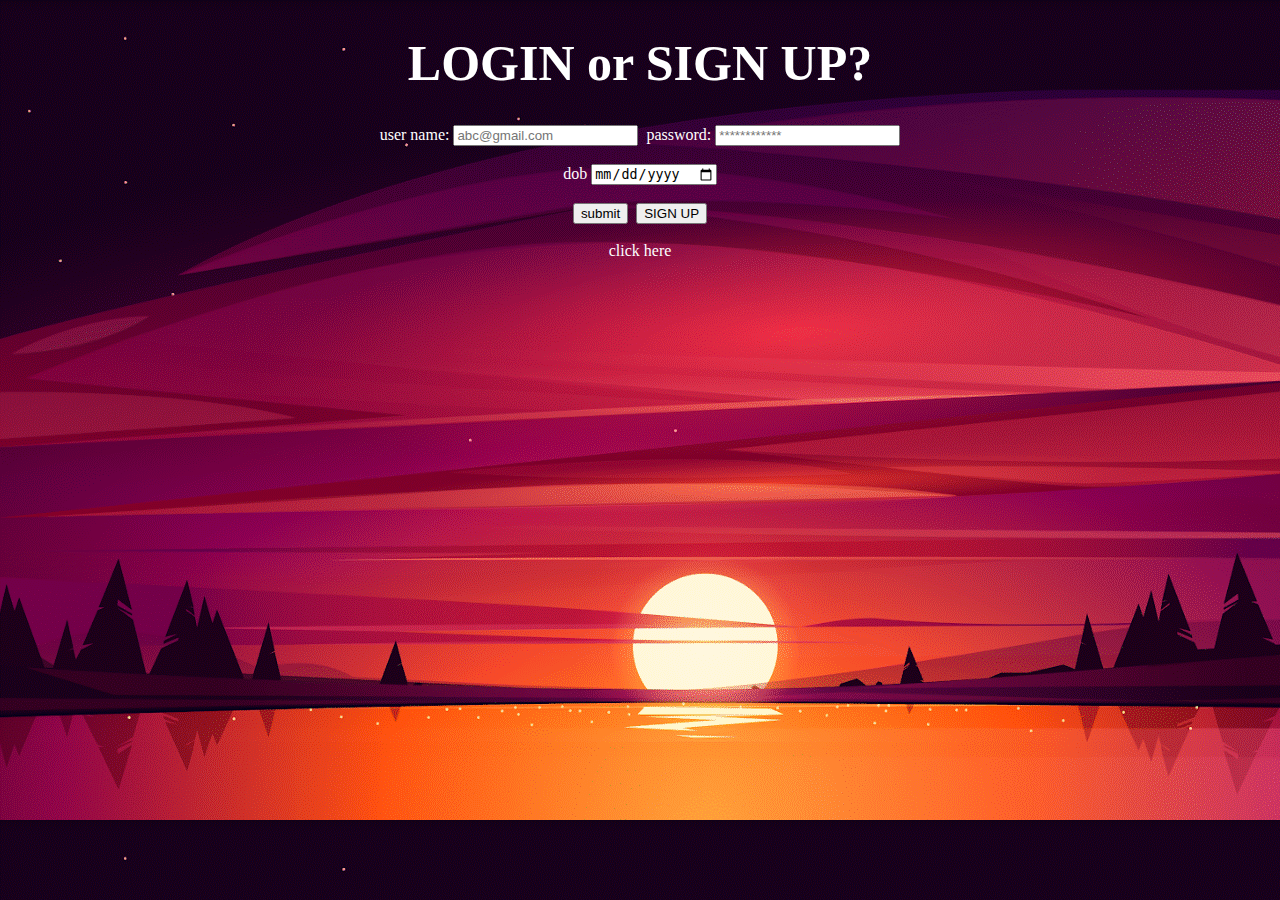
<file: login.html>
<!DOCTYPE html>
<html lang="en">

<head>
    <meta charset="UTF-8">
    <meta name="viewport" content="width=device-width, initial-scale=1.0">
    <title>LOGIN PAGE</title>


    <!-- title image icon -->
    <link rel="icon" type="image/x-icon" href="./media/title icon.jpg.png">


    <!-- bootstrap icons -->
    <link rel="stylesheet" href="https://cdn.jsdelivr.net/npm/bootstrap-icons@1.10.5/font/bootstrap-icons.css">

    <link rel="stylesheet" href="login.css">

</head>

<body>




    <center>
        <form action="">

            <h1>LOGIN or SIGN UP?</h1>


            <label for="username">user name:</label>
            <input placeholder="abc@gmail.com" type="email">&nbsp

            <label for="password">password:</label>
            <input placeholder="************" type="password"><br><br>

            <label for="dob">dob</label>
            <input type="date"><br><br>

            <button class="btn btn-outline-dark" type="submit">submit</button>&nbsp
            <button class="btn btn-outline-dark" type="SIGN UP">SIGN UP</button><br><br>

            <a href="indexhome.html"
            title="go back to home">

               click here

            </a>

        </form>




    </center>


    <script src="https://cdn.jsdelivr.net/npm/@popperjs/core@2.11.8/dist/umd/popper.min.js"
        integrity="sha384-I7E8VVD/ismYTF4hNIPjVp/Zjvgyol6VFvRkX/vR+Vc4jQkC+hVqc2pM8ODewa9r"
        crossorigin="anonymous"></script>
    <script src="https://cdn.jsdelivr.net/npm/bootstrap@5.3.1/dist/js/bootstrap.min.js"
        integrity="sha384-Rx+T1VzGupg4BHQYs2gCW9It+akI2MM/mndMCy36UVfodzcJcF0GGLxZIzObiEfa"
        crossorigin="anonymous"></script>
</body>

</html>
</file>
<file: stylehome.css>
#home {
    background-color: rgba(226, 149, 185, 0.4);
    transform-style: calc();


}

/* navbar hover css */
#navbarSupportedContent ul li a:hover {
    background-color: rgba(226, 149, 185, 0.4);
}

body{
    font-family: 'Gill Sans', 'Gill Sans MT', Calibri, 'Trebuchet MS', sans-serif;
}

nav{
    position: fixed;
}


/* carousal */
img.slide1 {
    height: 550px;
}

img.slide2 {
    height: 550px;
}

img.slide3 {
    height: 550px;
}





/* icon section  pesudo  using active*/
.pe-3:active {
    color: yellow;
}


.iconh2:active {
    color: red;
}


.iconh3:active {
    color: gray;
}

/* box shadow for for destination heading */
#DESTINATIONS {
    text-shadow: 5px 5px 5px black;
}


#circleicon {
    box-shadow: 15px 15px 15px black;
}


/* whatsapp icons hover */
#whatsapp:hover {
    color: rgb(12, 245, 12);
}


#whatsapp {
    position: fixed;
    top: 720px;
}

/* transition-timing-function: easerow one circle icons ; */
#cardimg1 {
    transition: transform 2s;
    transition-timing-function: linear;
}


#cardimg1:hover {
    transform: rotate(360deg);
    width: 300px;
}


#cardimg2 {
    transition: transform 2s;
}

#cardimg2:hover {
    transform: rotate(360deg);
    width: 300px;
}



#cardimg3 {
    transition: transform 2s;
    transition-timing-function: linear;
}

#cardimg3:hover {
    transform: rotate(360deg);
    width: 300px;
}


.form{
    background-color: white;
   
    
}

/* icons */

#icons{
 text-align: end;
 margin: 5px;
 
}
</file>
<file: styleeat.css>
/* body{
    background: url(./media/arabic-food-kabsa-with-chicken-almonds-closeup-plate-generative-ai_779468-4840.avif);
    background-size: cover;
} */

#home{
    background-color:rgba(226, 149, 185, 0.4); ;
    transform-style: calc();
    
    
}

/* navbar hover css */
#navbarSupportedContent ul li a:hover {
    background-color: rgba(226, 149, 185, 0.4);
}
</file>
<file: styleplay.css>
/* navbar hover css */
nav ul li a:hover {
    background-color: rgba(226, 149, 185, 0.4);
}

nav{
    position: fixed;
}


#playimg1{
    position: fixed;
    padding:120px;
    height: 180px;
    width: 45%;
    margin-left: 25%;
   
    
}




#playimg2{
   top: 55%;
    padding: 140px;
}



#playimg3{
    top: 105%;
    padding:140px;
}

#playimg4{
    top: 105%;
    padding:140px;
}


img{
    transform: scale(1);
    transition: all;
}
</file>
<file: stylerelax.css>
body{
    background: url(./media/carousal1.1.webp);
    max-height:  800px;
}
  /* navbar hover css */
  #navbarSupportedContent ul li a:hover{
    color: rgb(241, 226, 141);
</file>
<file: login.css>
body{
    background: url(./media/loginimg.gif);
}


h1,label{
    color: white;
}

h1{
    font-size: 50px;
}


a:hover{
    background-color: black;
    

}

a{
    text-decoration: none;
    color: white;
}
</file>
